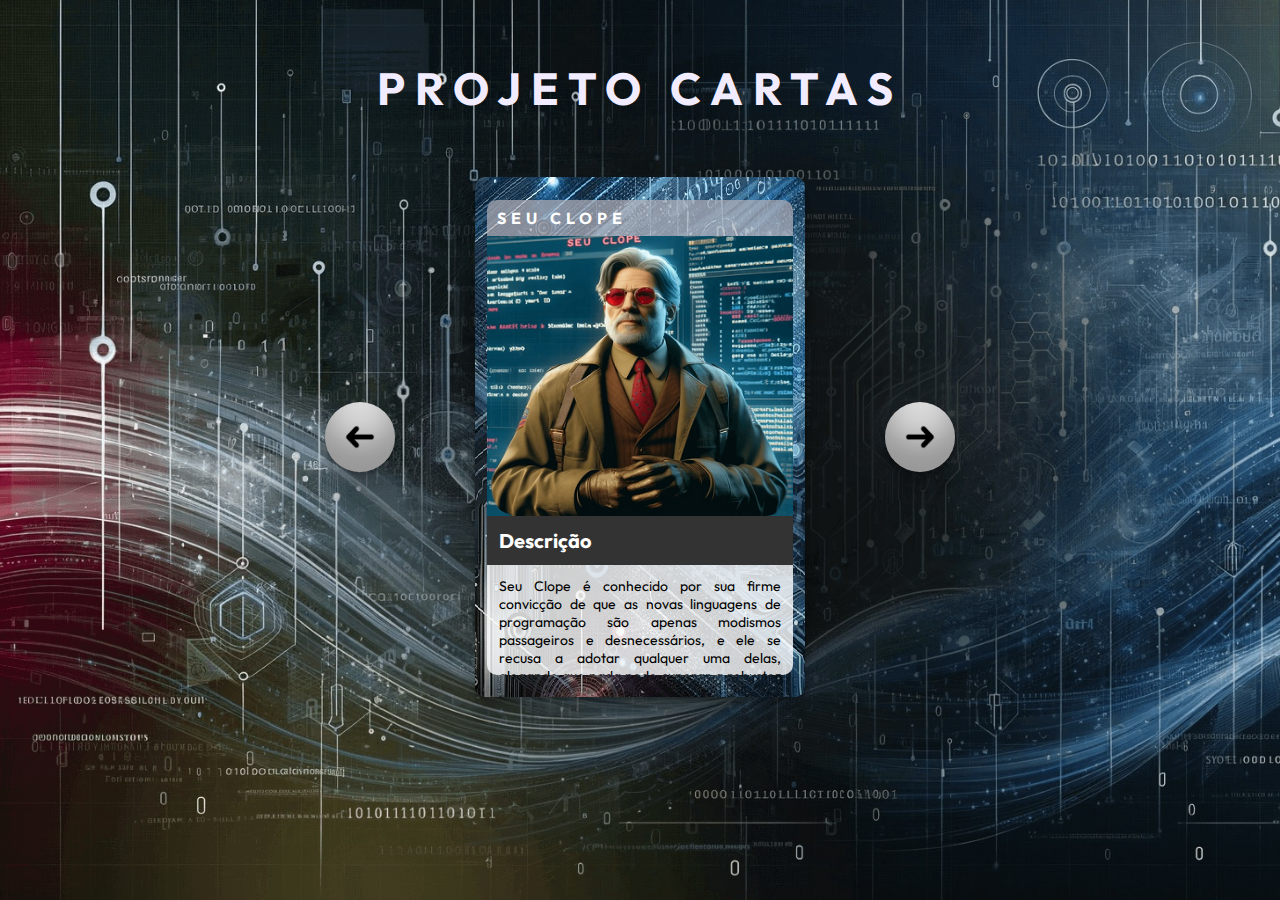
<file: index.html>
<!DOCTYPE html>
<html lang="pt-BR">
  <head>
    <meta charset="UTF-8" />
    <meta name="viewport" content="width=device-width, initial-scale=1.0" />
    <title>Projeto Cartas</title>

    <link rel="preconnect" href="https://fonts.googleapis.com" />
    <link rel="preconnect" href="https://fonts.gstatic.com" crossorigin />
    <link href="https://fonts.googleapis.com/css2?family=Outfit:wght@100..900&display=swap" rel="stylesheet"/>

    <link rel="stylesheet" href="./src/css/reset.css" />
    <link rel="stylesheet" href="./src/css/estilos.css" />
    <link rel="stylesheet" href="./src/css/responsivo.css">
  </head>
  <body>
    <header class="cabecalho">
      <h1>Projeto Cartas</h1>
    </header>
    <main class="personagens-slider">
      <button class="btn-seta btn-voltar" id="btn-voltar">
        <img src="./src/imagens/seta.png" alt="seta para voltar a imagem" />
      </button>

      <ul class="lista-personagens">
        <li class="cartao selecionado fundo-1">
          <h2 class="nome">Seu Clope</h2>

          <img
            class="imagem-personagem"
            src="src/imagens/seuclope.png"
            alt="Seu Clope"
          />

          <div class="descricao">
            <h3 class="titulo">Descrição</h3>
            <p class="texto">
              Seu Clope é conhecido por sua firme convicção de que as novas
              linguagens de programação são apenas modismos passageiros e
              desnecessários, e ele se recusa a adotar qualquer uma delas,
              alegando que nada pode superar a robustez e a eficácia do COBOL
              para resolver problemas reais. Seu estilo de trabalho é metódico e
              preciso, e ele valoriza acima de tudo a estabilidade e a
              confiabilidade em seu código.
            </p>
          </div>
        </li>

        <li class="cartao fundo-2">
          <h2 class="nome">Vamplena</h2>

          <img
            class="imagem-personagem"
            src="src/imagens/vamplena.png"
            alt="Vamplena"
          />

          <div class="descricao">
            <h3 class="titulo">Descrição</h3>
            <p class="texto">
              Apesar de seu objetivo nobre de se tornar sênior, ela luta com o
              dilema ético de seu poder, pois teme tornar-se dependente da
              expertise alheia em vez de desenvolver a sua própria. Sua jornada
              é marcada por um intenso desejo de autodesenvolvimento e pela
              busca de um equilíbrio entre aprender com os outros e cultivar seu
              próprio talento genuíno.
            </p>
          </div>
        </li>

        <li class="cartao fundo-3">
          <h2 class="nome">Jubiléia</h2>

          <img
            class="imagem-personagem"
            src="src/imagens/jubileia.png"
            alt="Jubiléia"
          />

          <div class="descricao">
            <h3 class="titulo">Descrição</h3>
            <p class="texto">
              Uma jovem desenvolvedora em treinamento, Jubiléia já se destaca
              por sua peculiaridade: uma aversão declarada a temas claros em
              ambientes de programação. Ela tem uma preferência intensa por
              temas escuros, que considera mais suaves e agradáveis para seus
              olhos, especialmente durante longas sessões de codificação à
              noite.
            </p>
          </div>
        </li>
        <li class="cartao fundo-4">
          <h2 class="nome">Tempestade Solar</h2>

          <img
            class="imagem-personagem"
            src="src/imagens/tempestade-solar.png"
            alt="Tempestade Solar"
          />

          <div class="descricao">
            <h3 class="titulo">Descrição</h3>
            <p class="texto">
              No universo dos desenvolvedores, Tempestade Solar é conhecida como
              uma das vilãs mais formidáveis. Ela tem o poder de gerar explosões
              solares massivas que perturbam as redes de comunicação, afetando a
              internet e todos os dispositivos conectados. Esses surtos solares
              causam caos no mundo digital, desestabilizando servidores,
              interrompendo conexões e causando perda de dados críticos.
            </p>
          </div>
        </li>
        <li class="cartao fundo-5">
          <h2 class="nome">Loggineto</h2>

          <img
            class="imagem-personagem"
            src="src/imagens/loggineto.png"
            alt="Loggineto"
          />

          <div class="descricao">
            <h3 class="titulo">Descrição</h3>
            <p class="texto">
              Ele possui a capacidade única de influenciar e redirecionar fluxos
              de dados apenas com a força de sua vontade, permitindo-lhe acessar
              e alterar informações de qualquer dispositivo conectado à rede.
              Seu domínio sobre a segurança digital o torna um adversário
              formidável para qualquer equipe de TI, pois ele pode causar
              falhas, acessar dados confidenciais e criar barreiras de segurança
              quase impenetráveis.
            </p>
          </div>
        </li>
        <li class="cartao fundo-6">
          <h2 class="nome">Professor Cafeze</h2>

          <img
            class="imagem-personagem"
            src="./src/imagens/professor-cafeze.png"
            alt="Professor Cafeze"
          />

          <div class="descricao">
            <h3 class="titulo">Descrição</h3>
            <p class="texto">
              Líder dos X-devs é um mentor para desenvolvedores iniciantes,
              guiando-os com sua mente excepcional e uma xícara de café sempre à
              mão. Ele possui habilidades telepáticas que lhe permitem
              transmitir conhecimento de programação diretamente para a mente
              dos novatos, acelerando sua aprendizagem.
            </p>
          </div>
        </li> 
      </ul>

      <button class="btn-seta" id="btn-avancar">
        <img src="./src/imagens/seta.png" alt="seta para avançar a imagem" />
      </button>
    </main>

  <script src="./src/js/index.js"></script>

  </body>
</html>
</file>
<file: src/css/estilos.css>
body {
    font-family: 'Outfit', sans-serif;
    background-image: url('../imagens/fundo-base.jpg');
    background-repeat: no-repeat;
    background-size: cover;
    min-height: 100vh;
}

.cabecalho{
    text-align: center;
    padding: 60px 0;
}

.cabecalho h1 {
    color: #f1ecff;
    font-size: 45px;
    letter-spacing: 10px;
    text-transform: uppercase;
}

.personagens-slider {
    display: flex;
    justify-content: center;
    align-items: center;
    gap: 80px;
}

.lista-personagens {
    width: 330px;
    height: 520px;
    position: relative;

}

.btn-seta {
    width: 70px;
    height: 70px;
    border-radius: 50px;
    border: 0;
    cursor: pointer;
    display: flex;
    align-items: center;
    justify-content: center;
    transition: background-color 0.2s ease-in-out;
    box-shadow: rgba(0, 0, 0, 0.17) 0px -23px 25px 0px inset, rgba(0, 0, 0, 0.15) 0px -36px 30px 0px inset, rgba(0, 0, 0, 0.1) 0px -79px 40px 0px inset, rgba(0, 0, 0, 0.06) 0px 2px 1px, rgba(0, 0, 0, 0.09) 0px 4px 2px, rgba(0, 0, 0, 0.09) 0px 8px 4px, rgba(0, 0, 0, 0.09) 0px 16px 8px, rgba(0, 0, 0, 0.09) 0px 32px 16px;
}

.btn-seta.btn-voltar {
    transform: rotateY(180deg);
}

.btn-seta:hover {
    background-color: #8351fe;
}

.cartao {
    opacity: 0;
    height: 100%;
    position: absolute;
    padding: 12px;
    border-radius: 10px;
    transition: opacity 0.3s ease-in-out;
    
    display: flex;
    flex-direction: column;
    justify-content: center;
}

.cartao {
    box-shadow: rgba(0, 0, 0, 0.17) 0px -23px 25px 0px inset, rgba(0, 0, 0, 0.15) 0px -36px 30px 0px inset, rgba(0, 0, 0, 0.1) 0px -79px 40px 0px inset, rgba(0, 0, 0, 0.06) 0px 2px 1px, rgba(0, 0, 0, 0.09) 0px 4px 2px, rgba(0, 0, 0, 0.09) 0px 8px 4px, rgba(0, 0, 0, 0.09) 0px 16px 8px, rgba(0, 0, 0, 0.09) 0px 32px 16px;
} /* sombra do cartão */

.cartao.selecionado {
    opacity: 1;
    z-index: 1;
}

.cartao .imagem-personagem {
    width: 100%;
    max-height: 280px;
}

.cartao .nome {
    background-color: rgba(179, 177, 185, 0.7);
    padding: 8px 10px;
    border-top-left-radius: 10px;
    border-top-right-radius: 10px;
    color: white;
    font-size: 16px;
    text-transform: uppercase;
    letter-spacing: 5px;
}

.cartao .descricao{
    background-color: rgba(255, 255, 255, 0.8);
    border-bottom-left-radius: 10px;
    border-bottom-right-radius: 10px;
}

.cartao .descricao .titulo {
    background-color: #333333;
    font-size: 20px;
    color: #ffffff;
    padding: 12px;
}

.cartao .descricao .texto {
    font-size: 14px;
    padding: 12px;
    text-align: justify;
    max-height: 110px;
    overflow-y: auto;
}

.cartao.fundo-1 {
    background: url('../imagens/fundo-1.jpg')
    no-repeat;
}

.cartao.fundo-2 {
    background: url('../imagens/fundo-2.jpg')
    no-repeat;
}

.cartao.fundo-3 {
    background: url('../imagens/fundo-3.jpg')
    no-repeat;
}

.cartao.fundo-4 {
    background: url('../imagens/fundo-4.jpg')
    no-repeat;
}

.cartao.fundo-5 {
    background: url('../imagens/fundo-5.jpg')
    no-repeat;
}

.cartao.fundo-6 {
    background: url('../imagens/fundo-6.jpg')
    no-repeat;
}
</file>
<file: src/css/responsivo.css>
@media(max-width: 620px){
    .cabecalho{
        padding: 30px 0;
    }

    .personagens-slider{
        padding: 0 15px;
        gap: 10px;
    }

    .btn-seta{
        width: 20px;
        height: 20px;
        padding: 20px;
    }

    .lista-personagens{
        height: 480px;
    }
}
</file>
